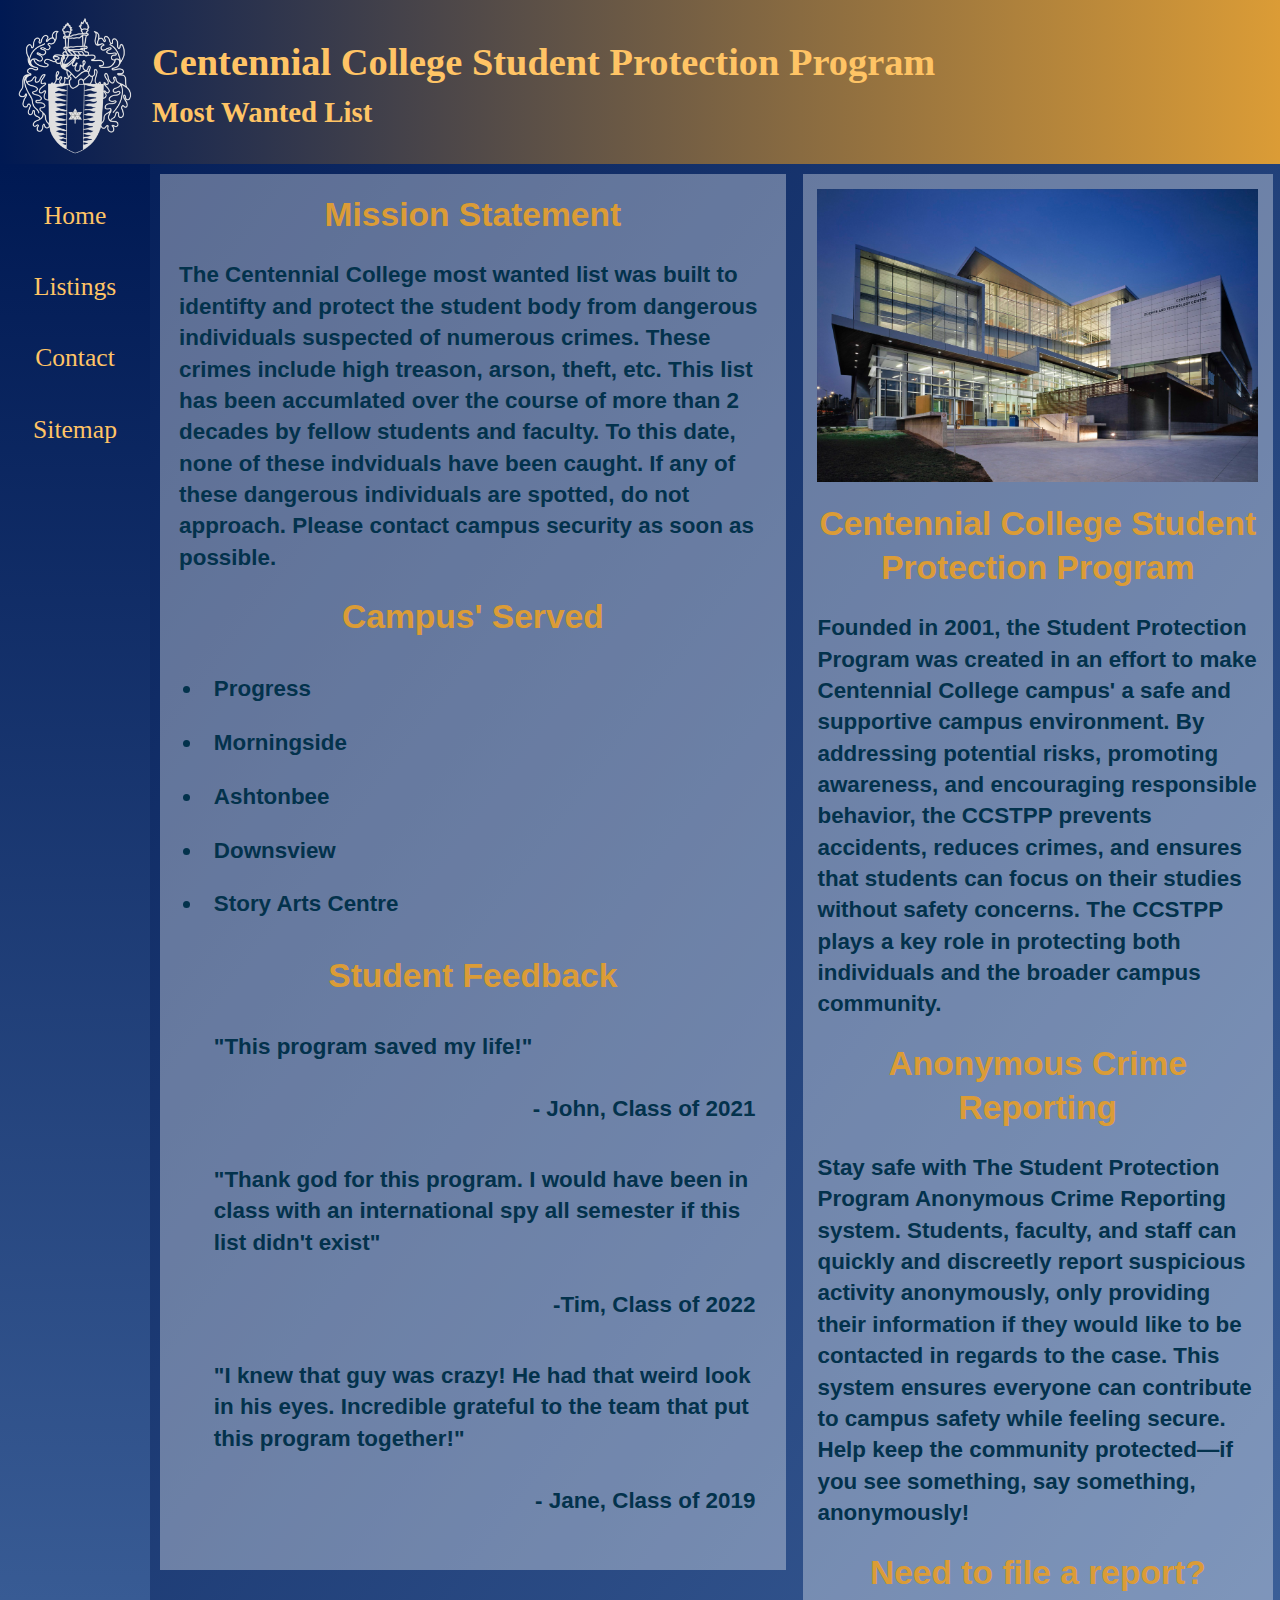
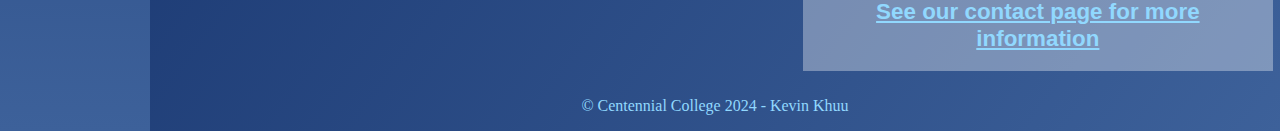
<file: index.html>
<!doctype html>
<html lang="en">
    <head>
        <title>CCSPP Home Page</title>
        <meta charset="utf-8">
        <link rel="stylesheet" href="style.css">
        <meta name="viewport" content="width=device-width, initial-scale=1.0">
        <link rel="icon" type="image/x-icon" href="images/favicon.ico">
    </head>

    <body>
        <header>
            <a href="index.html" class="titleFont">
                <img src="images/centenniallogo.png"  alt="Centennial college crest logo" class ="logo" width="152" height="154">
                <h1 class="titleFont">Centennial College Student Protection Program </h1>
                <h2 class="titleFont">Most Wanted List</h2> 
            </a>
        </header>
        
        <nav>
            <ol>
                <li> <a href="index.html" class="navLink">Home</a></li>
                <li><a href="listing.html" class="navLink">Listings</a></li>
                <li><a href="contact.html" class="navLink">Contact</a></li>
                <li><a href="sitemap.html" class="navLink">Sitemap</a></li>
            </ol>
        </nav>

        <main>
            <h2>Mission Statement</h2>
            <p>The Centennial College most wanted list was built to identifty and protect the student body from dangerous individuals suspected of numerous crimes. These crimes include high treason, arson, theft, etc. This list has been accumlated over the course of more than 2 decades by fellow students and faculty. To this date, none of these indviduals have been caught. If any of these dangerous individuals are spotted, do not approach. Please contact campus security as soon as possible.</p>

            <h2>Campus' Served</h2>
            <ul>
                <li>Progress</li>
                <li>Morningside</li>
                <li>Ashtonbee</li>
                <li>Downsview</li>
                <li>Story Arts Centre</li>
            </ul>

            <h2>Student Feedback</h2>
            <ul>
                <li class="removeBullet">"This program saved my life!"</li>
                <li class="removeBullet alignRight">- John, Class of 2021</li>
                <li class="removeBullet">"Thank god for this program. I would have been in class with an international spy all semester if this list didn't exist"</li>
                <li class="removeBullet alignRight">-Tim, Class of 2022</li>
                <li class="removeBullet">"I knew that guy was crazy! He had that weird look in his eyes. Incredible grateful to the team that put this program together!"</li>
                <li class="removeBullet alignRight"> - Jane, Class of 2019</li>
            </ul>
        </main>

        <aside>
            <img src="images/campusphoto.jpg" alt="centennial college morningside campus" width="673" height="438">
            <h2>Centennial College Student Protection Program</h2>
            <p>Founded in 2001, the Student Protection Program was created in an effort to make Centennial College campus' a safe and supportive campus environment. By addressing potential risks, promoting awareness, and encouraging responsible behavior, the CCSTPP prevents accidents, reduces crimes, and ensures that students can focus on their studies without safety concerns. The CCSTPP plays a key role in protecting both individuals and the broader campus community.</p>

            <h2>Anonymous Crime Reporting</h2>
            <p>Stay safe with The Student Protection Program Anonymous Crime Reporting system. Students, faculty, and staff can quickly and discreetly report suspicious activity anonymously, only providing their information if they would like to be contacted in regards to the case. This system ensures everyone can contribute to campus safety while feeling secure. Help keep the community protected—if you see something, say something, anonymously!</p>
            <h2>Need to file a report?</h2>
            <span>
                <a href="contact.html">See our contact page for more information</a>
            </span>
        </aside>

        <footer>
            &copy; Centennial College 2024 - Kevin Khuu
        </footer>
    </body>
</html>
</file>
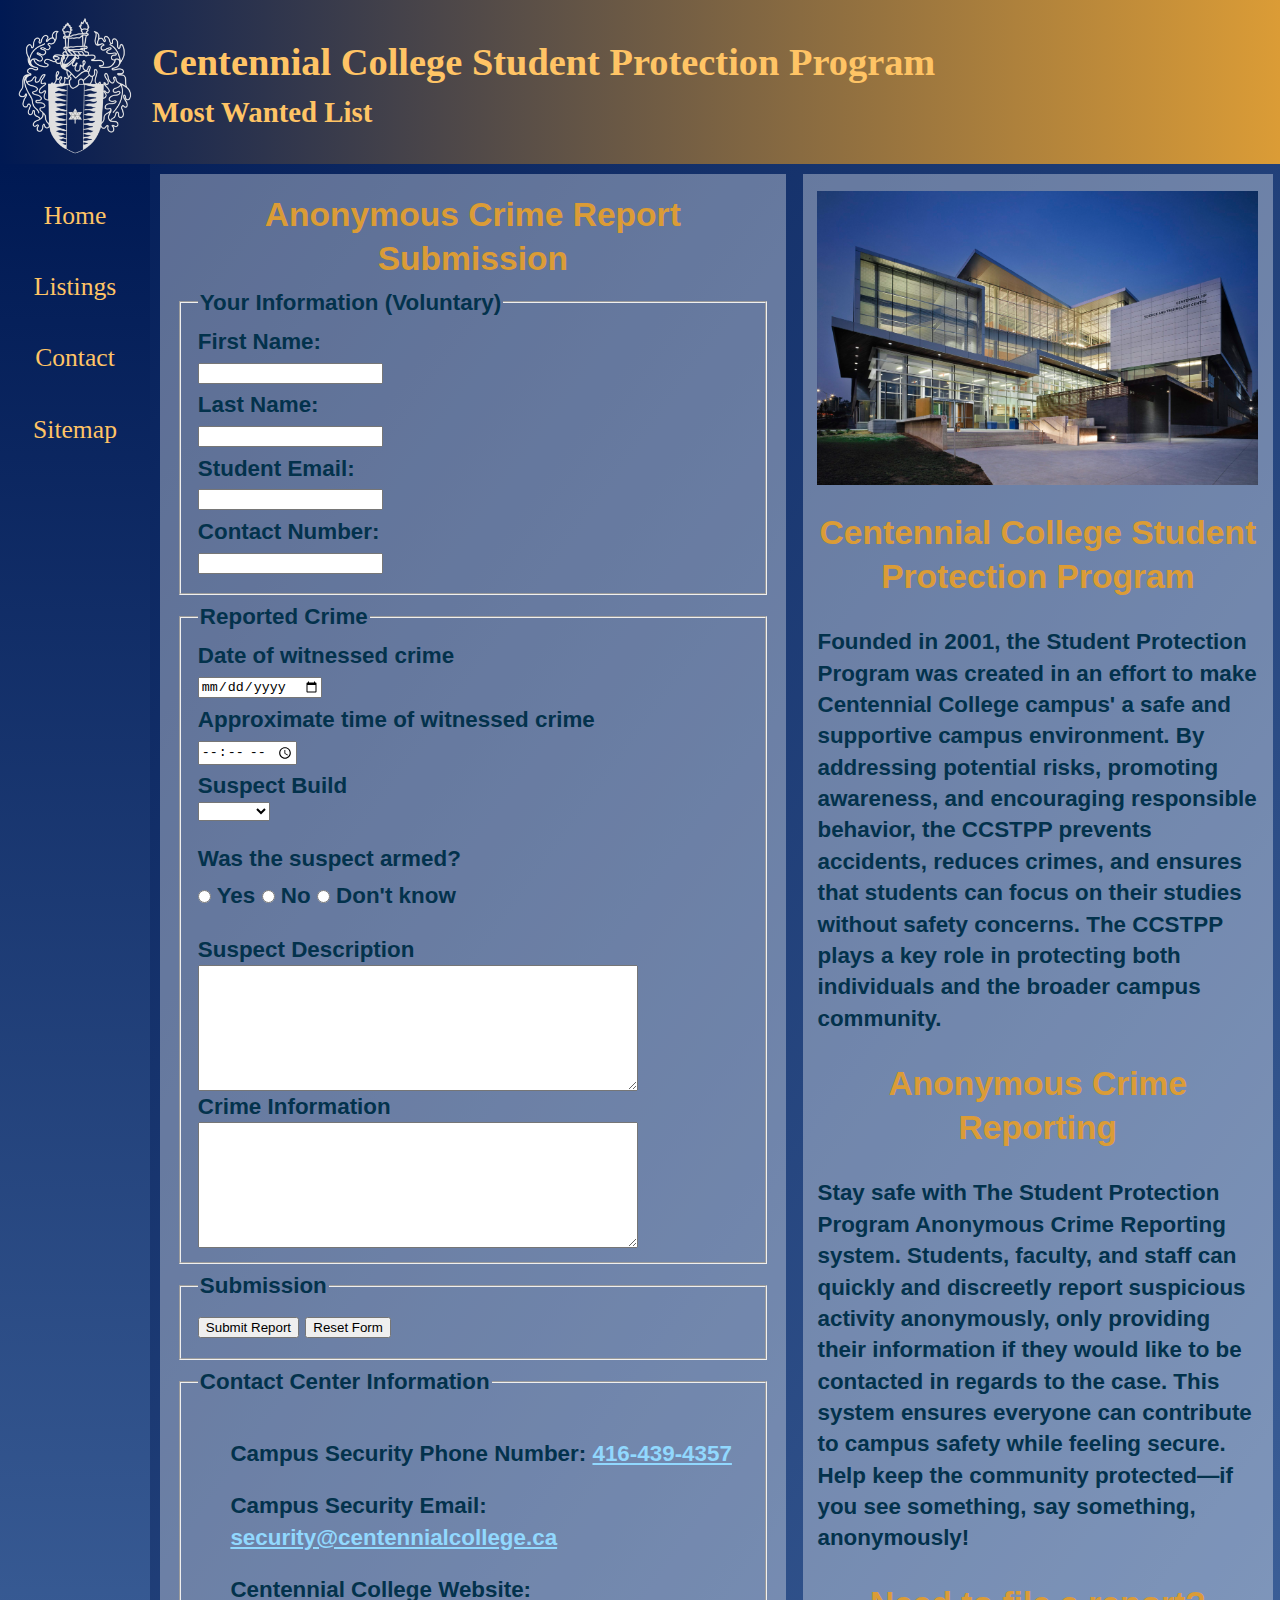
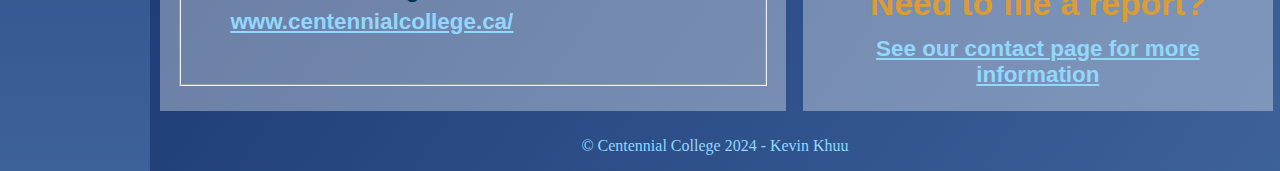
<file: contact.html>
<!doctype html>
<html lang="en">
    <head>
        <title>CCSPP: Contact Page</title>
        <meta charset="utf-8">
        <link rel="stylesheet" href="style.css">
        <meta name="viewport" content="width=device-width, initial-scale=1.0">
        <link rel="icon" type="image/x-icon" href="images/favicon.ico">
    </head>

    <body>
        <header>
            <a href="index.html" class="titleFont">
                <img src="images/centenniallogo.png"  alt="Centennial college crest logo" class ="logo" width="152" height="154">
                <h1 class="titleFont">Centennial College Student Protection Program </h1>
                <h2 class="titleFont">Most Wanted List</h2> 
            </a>
        </header>

        <nav>
            <ol>
                <li> <a href="index.html" class="navLink">Home</a></li>
                <li><a href="listing.html" class="navLink">Listings</a></li>
                <li><a href="contact.html" class="navLink">Contact</a></li>
                <li><a href="sitemap.html" class="navLink">Sitemap</a></li>
            </ol>
        </nav>

        <main class="mainContact">
            <form>
                <h2>Anonymous Crime Report Submission</h2>
                <fieldset>
                    <legend> Your Information (Voluntary) </legend>
                    <label for="fname">First Name: </label>
                    <input type="text" name="fname" id="fname" class="block">
                    <label for="lname" class="addLineHeight">Last Name: </label>
                    <input type="text" name="lname" id="lname" class="block">    
                    <label for="email" class="addLineHeight">Student Email: </label>
                    <input type="email" name="email" id="email" class="block">    
                    <label for="number" class="addLineHeight">Contact Number: </label>
                    <input type="tel" name="number" id="number" class="block">    
                </fieldset>

                <fieldset>
                    <legend> Reported Crime </legend>
                    <label for="crimeDate">Date of witnessed crime</label>
                    <input type="date" name="crimeDate" id="crimeDate" class="block">
                    <label for="crimeTime" class="addLineHeight">Approximate time of witnessed crime</label>
                    <input type="time" name="crimeTime" id="crimeTime" class="block">
                    <label for="build">Suspect Build</label>
                    <select name="build" id="build" class="block">
                        <option> </option>
                        <option>Athletic</option>
                        <option>Slim</option>
                        <option>Big</option>
                        <option>BIG BIG</option>
                    </select>
                    <p>Was the suspect armed?
                        <section class="block">
                        <input type="radio" name="armed" id="yes" value="yes">
                        <label for ="yes">Yes</label>
                        <input type="radio" name="armed" id="no" value="no">
                        <label for ="no">No</label>
                        <input type="radio" name="armed" id="unknown" value="unknown">
                        <label for ="unknown">Don't know</label>
                        </section>
                    </p>
                    <label for="suspect" class="addLineHeight block">Suspect Description</label>
                    <textarea id="suspect" name="suspect" rows="8" cols="200" class="block"></textarea>
                    <label for="crime" class="addLineHeight">Crime Information</label>
                    <textarea id="crime" name="crime" rows="8" cols="200" class="block"></textarea>
                </fieldset>
                
                <fieldset>
                    <legend>Submission</legend>
                    <input type="submit" id="submit" value="Submit Report">
                    <input type="reset" id="reset" value="Reset Form">
                </fieldset>

                <fieldset>
                    <legend>Contact Center Information</legend>
                    <ul class="removeBullet">
                        <li>Campus Security Phone Number: <a href="tel:4164394357" class="linkColor">416-439-4357</a></li>
                        <li>Campus Security Email: <a href="mailto:security@centennialcollege.ca" class="linkColor">security@centennialcollege.ca</a> </li>
                        <li>Centennial College Website: <a href="https://www.centennialcollege.ca/" class="linkColor">www.centennialcollege.ca/</a></li>
                    </ul>
                </fieldset>
            </form>
        </main>
        <aside>
            <img src="images/campusphoto.jpg" alt="centennial college morningside campus" width="673" height="438">
            <h2>Centennial College Student Protection Program</h2>
            <p>Founded in 2001, the Student Protection Program was created in an effort to make Centennial College campus' a safe and supportive campus environment. By addressing potential risks, promoting awareness, and encouraging responsible behavior, the CCSTPP prevents accidents, reduces crimes, and ensures that students can focus on their studies without safety concerns. The CCSTPP plays a key role in protecting both individuals and the broader campus community.</p>

            <h2>Anonymous Crime Reporting</h2>
            <p>Stay safe with The Student Protection Program Anonymous Crime Reporting system. Students, faculty, and staff can quickly and discreetly report suspicious activity anonymously, only providing their information if they would like to be contacted in regards to the case. This system ensures everyone can contribute to campus safety while feeling secure. Help keep the community protected—if you see something, say something, anonymously!</p>
            <h2>Need to file a report?</h2>
            <span>
                <a href="contact.html">See our contact page for more information</a>
            </span>
        </aside>
        <footer>
            &copy; Centennial College 2024 - Kevin Khuu
        </footer>
    </body>
</html>
</file>
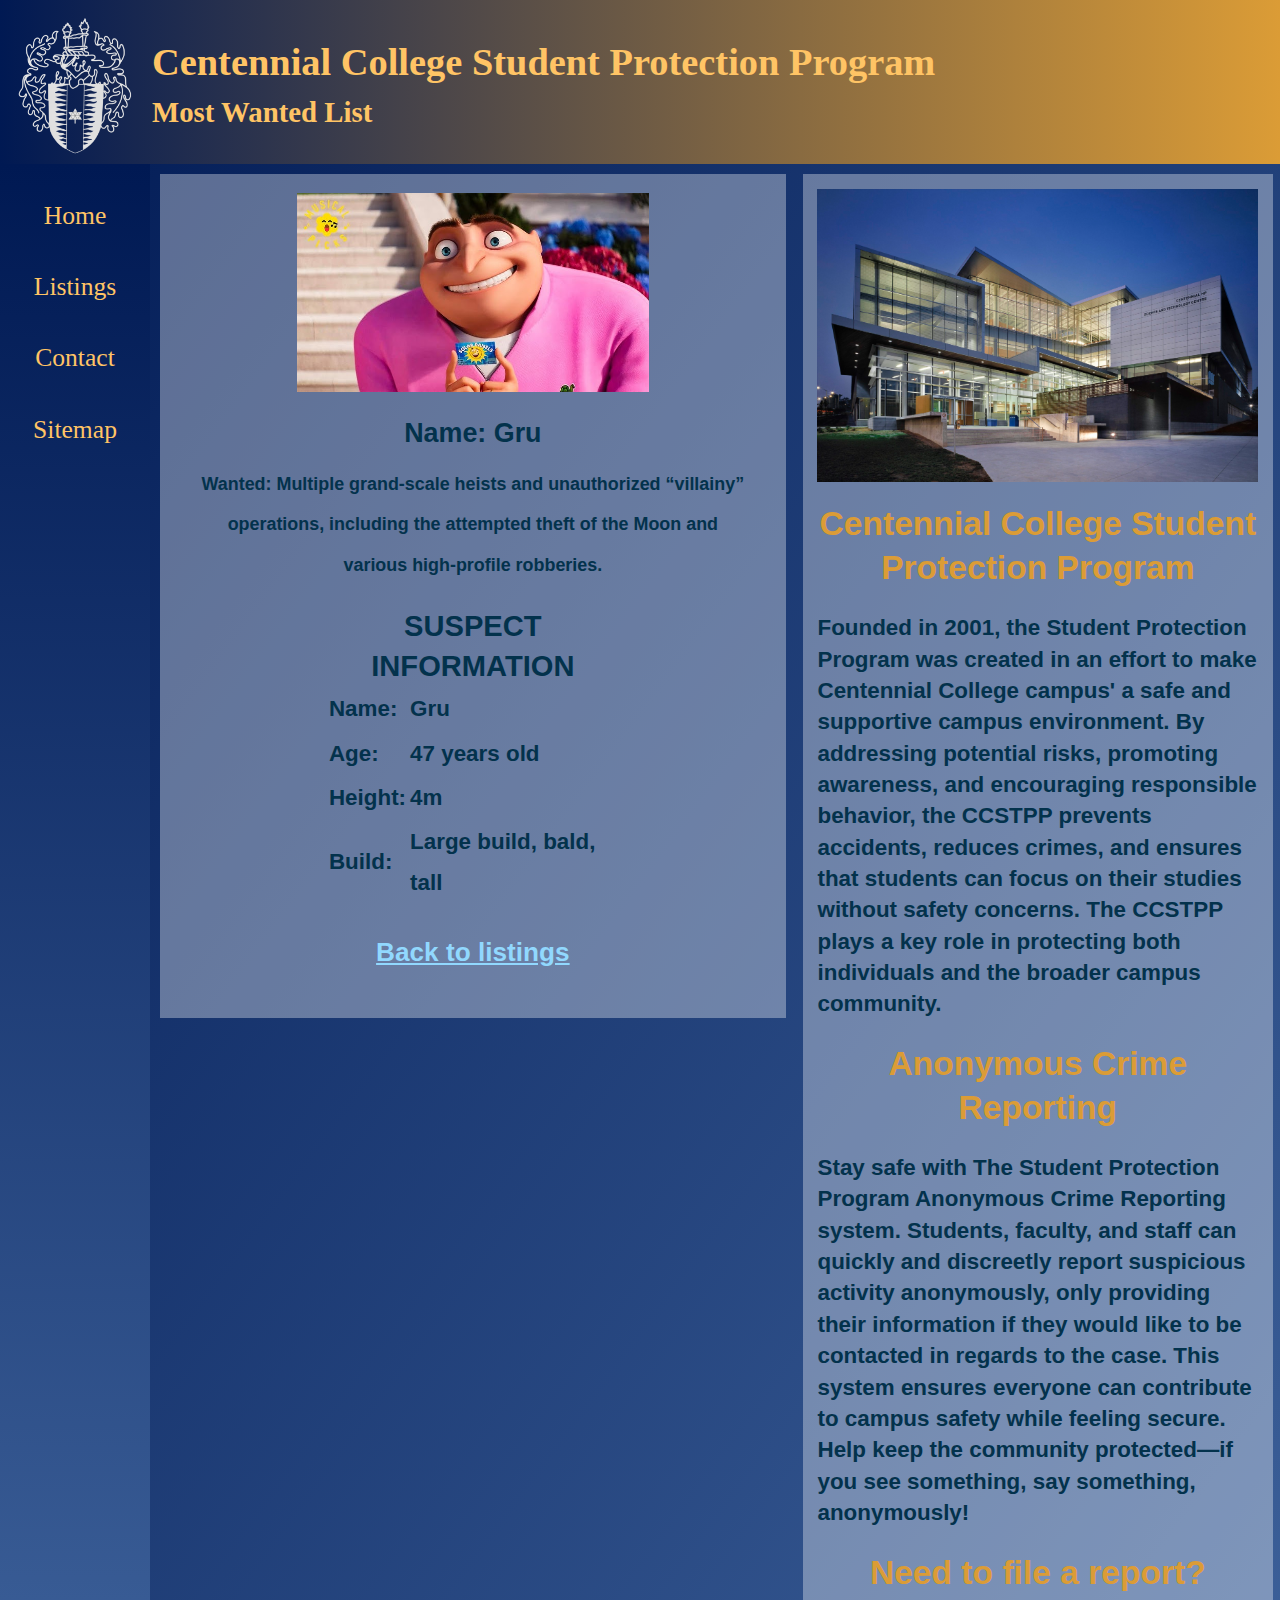
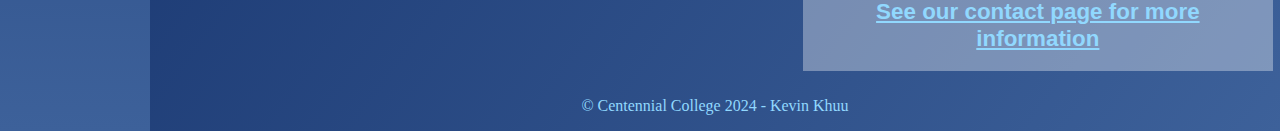
<file: list1.html>
<!doctype html>
    <html lang="en">

    <head>
        <title>CCSPP: Gru</title>
        <meta charset="utf-8">
        <link rel="stylesheet" href="style.css">
        <meta name="viewport" content="width=device-width, initial-scale=1.0">
        <link rel="icon" type="image/x-icon" href="images/favicon.ico">
    </head>

    <body>
        <header>
            <a href="index.html" class="titleFont">
                <img src="images/centenniallogo.png"  alt="Centennial college crest logo" class ="logo" width="152" height="154">
                <h1 class="titleFont">Centennial College Student Protection Program </h1>
                <h2 class="titleFont">Most Wanted List</h2> 
            </a>
        </header>

        <nav>
            <ol>
                <li> <a href="index.html" class="navLink">Home</a></li>
                <li><a href="listing.html" class="navLink">Listings</a></li>
                <li><a href="contact.html" class="navLink">Contact</a></li>
                <li><a href="sitemap.html" class="navLink">Sitemap</a></li>
            </ol>
        </nav>

        <main id="mainListing">
            <a><img src="images/Gru.jpg" width="400" height="400" class="profileImg imageFlex"  alt="Gru Picture"> </a>
            <h3 class="profileTitle">Name: Gru</h3>
            <p class="profileDescription">Wanted: Multiple grand-scale heists and unauthorized “villainy” operations, including the attempted theft of the Moon and various high-profile robberies.
            </p>
            <table>
                <caption>SUSPECT INFORMATION</caption>
                <tr>
                    <td>Name:</td>
                    <td>Gru</td>
                </tr>
                <tr>
                    <td>Age:</td>
                    <td>47 years old</td>
                </tr>
                <tr>
                    <td>Height:</td>
                    <td>4m</td>
                </tr>
                <tr>
                    <td>Build:</td>
                    <td>Large build, bald, tall</td>
                </tr>
            </table>
            <a href="listing.html" class="linkColor"><h3>Back to listings</h3></a>
        </main>
        <aside>
            <img src="images/campusphoto.jpg" alt="centennial college morningside campus" width="673" height="438">
            <h2>Centennial College Student Protection Program</h2>
            <p>Founded in 2001, the Student Protection Program was created in an effort to make Centennial College campus' a safe and supportive campus environment. By addressing potential risks, promoting awareness, and encouraging responsible behavior, the CCSTPP prevents accidents, reduces crimes, and ensures that students can focus on their studies without safety concerns. The CCSTPP plays a key role in protecting both individuals and the broader campus community.</p>

            <h2>Anonymous Crime Reporting</h2>
            <p>Stay safe with The Student Protection Program Anonymous Crime Reporting system. Students, faculty, and staff can quickly and discreetly report suspicious activity anonymously, only providing their information if they would like to be contacted in regards to the case. This system ensures everyone can contribute to campus safety while feeling secure. Help keep the community protected—if you see something, say something, anonymously!</p>
            <h2>Need to file a report?</h2>
            <span>
                <a href="contact.html">See our contact page for more information</a>
            </span>
        </aside>
        <footer>
            &copy; Centennial College 2024 - Kevin Khuu
        </footer>
    </body>
</html>
</file>
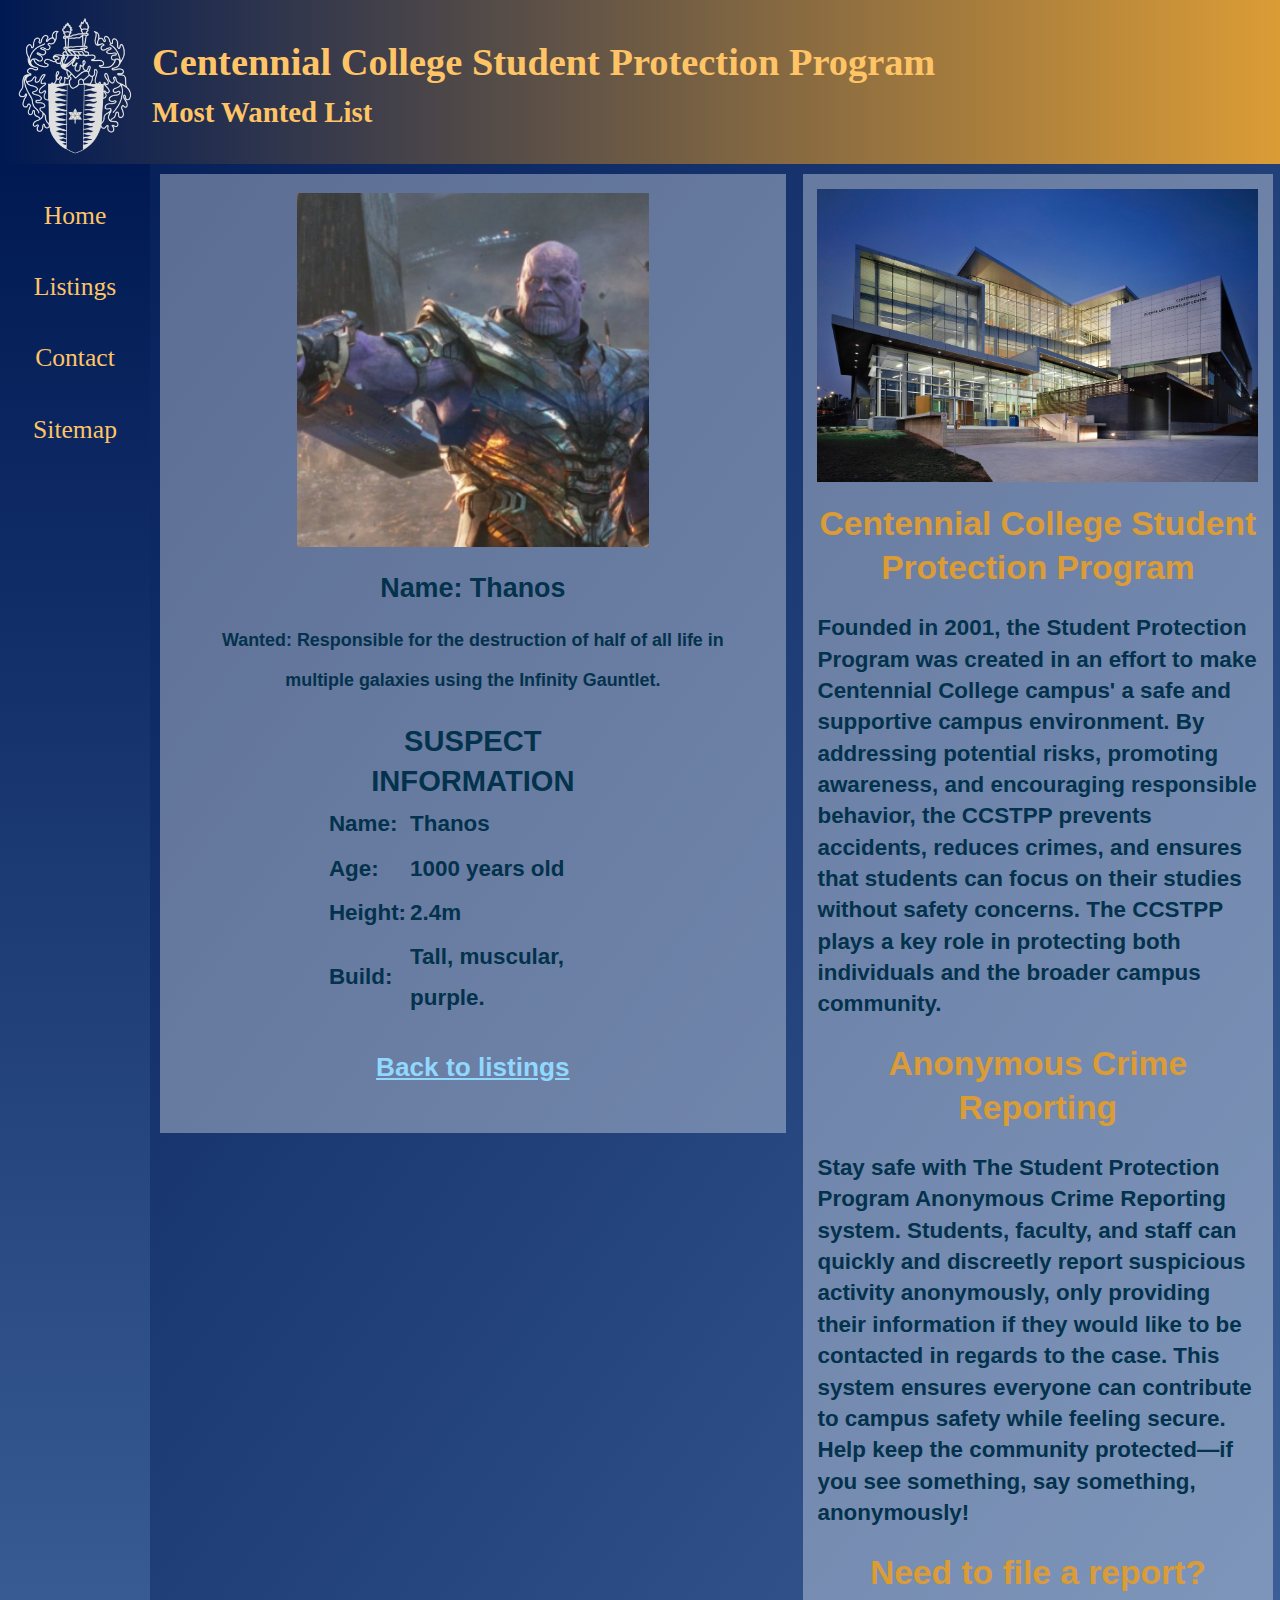
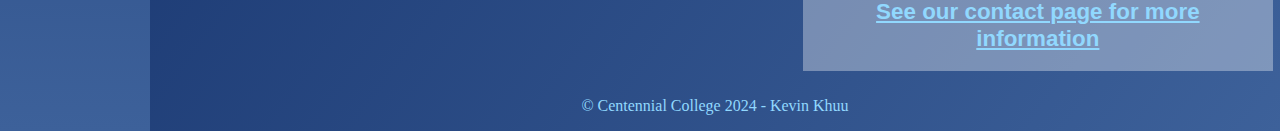
<file: list2.html>
<!doctype html>
<html lang="en">
    <head>
        <title>CCSPP: Thanos</title>
        <meta charset="utf-8">
        <link rel="stylesheet" href="style.css">
        <meta name="viewport" content="width=device-width, initial-scale=1.0">
        <link rel="icon" type="image/x-icon" href="images/favicon.ico">
    </head>

    <body>
        <header>
            <a href="index.html" class="titleFont">
                <img src="images/centenniallogo.png"  alt="Centennial college crest logo" class ="logo" width="152" height="154">
                <h1 class="titleFont">Centennial College Student Protection Program </h1>
                <h2 class="titleFont">Most Wanted List</h2> 
            </a>
        </header>

        <nav>
            <ol>
                <li> <a href="index.html" class="navLink">Home</a></li>
                <li><a href="listing.html" class="navLink">Listings</a></li>
                <li><a href="contact.html" class="navLink">Contact</a></li>
                <li><a href="sitemap.html" class="navLink">Sitemap</a></li>
            </ol>
        </nav>

        <main id="mainListing">
            <a href="list3.html"><img src="images/Thanos.png" width="500" height="500" class="profileImg imageFlex" alt="Marvel Thanos Picture"> </a>
            <h3 class="profileTitle">Name: Thanos</h3>
            <p class="profileDescription">Wanted: Responsible for the destruction of half of all life in multiple galaxies using the Infinity Gauntlet.
            </p>
            <table>
                <caption>SUSPECT INFORMATION</caption>
                <tr>
                    <td>Name:</td>
                    <td>Thanos</td>
                </tr>
                <tr>
                    <td>Age:</td>
                    <td>1000 years old</td>
                </tr>
                <tr>
                    <td>Height:</td>
                    <td>2.4m</td>
                </tr>
                <tr>
                    <td>Build:</td>
                    <td>Tall, muscular, purple.</td>
                </tr>
            </table>
            <a href="listing.html" class="linkColor"><h3>Back to listings</h3></a>
        </main>
        <aside>
            <img src="images/campusphoto.jpg" alt="centennial college morningside campus" width="673" height="438">
            <h2>Centennial College Student Protection Program</h2>
            <p>Founded in 2001, the Student Protection Program was created in an effort to make Centennial College campus' a safe and supportive campus environment. By addressing potential risks, promoting awareness, and encouraging responsible behavior, the CCSTPP prevents accidents, reduces crimes, and ensures that students can focus on their studies without safety concerns. The CCSTPP plays a key role in protecting both individuals and the broader campus community.</p>

            <h2>Anonymous Crime Reporting</h2>
            <p>Stay safe with The Student Protection Program Anonymous Crime Reporting system. Students, faculty, and staff can quickly and discreetly report suspicious activity anonymously, only providing their information if they would like to be contacted in regards to the case. This system ensures everyone can contribute to campus safety while feeling secure. Help keep the community protected—if you see something, say something, anonymously!</p>
            <h2>Need to file a report?</h2>
            <span>
                <a href="contact.html">See our contact page for more information</a>
            </span>
        </aside>
        <footer>
            &copy; Centennial College 2024 - Kevin Khuu
        </footer>
    </body>
</html>
</file>
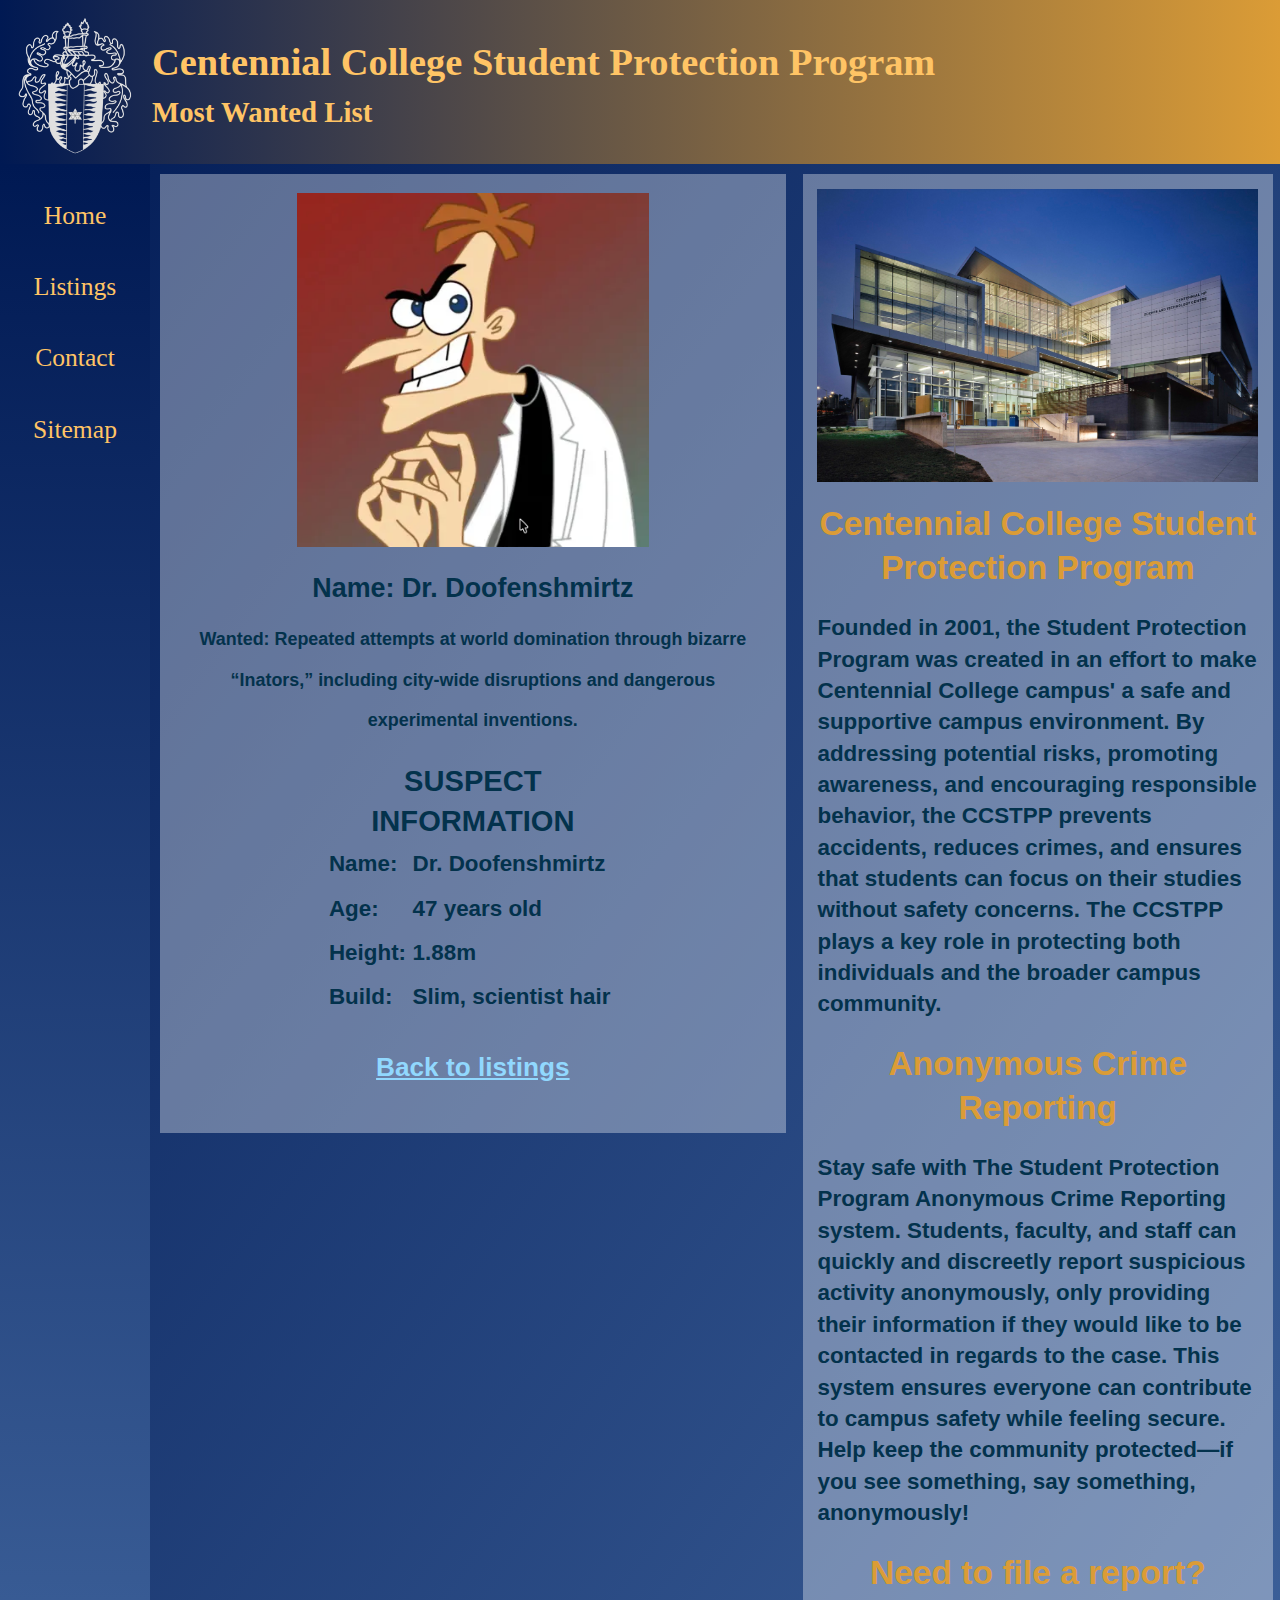
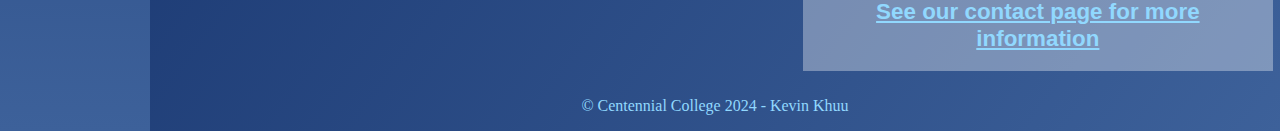
<file: list3.html>
<!doctype html>
<html lang="en">
    <head>
        <title>CCSPP: Dr. Doofenshmirtz</title>
        <meta charset="utf-8">
        <link rel="stylesheet" href="style.css">
        <meta name="viewport" content="width=device-width, initial-scale=1.0">
        <link rel="icon" type="image/x-icon" href="images/favicon.ico">
    </head>

    <body>
        <header>
            <a href="index.html" class="titleFont">
                <img src="images/centenniallogo.png"  alt="Centennial college crest logo" class ="logo" width="152" height="154">
                <h1 class="titleFont">Centennial College Student Protection Program </h1>
                <h2 class="titleFont">Most Wanted List</h2> 
             </a>
        </header>

        <nav>
            <ol>
                <li> <a href="index.html" class="navLink">Home</a></li>
                <li><a href="listing.html" class="navLink">Listings</a></li>
                <li><a href="contact.html" class="navLink">Contact</a></li>
                <li><a href="sitemap.html" class="navLink">Sitemap</a></li>
            </ol>
        </nav>

        <main id="mainListing">
            <a href="list3.html"><img src="images/Drd.png" width="500" height="500" class="profileImg imageFlex" alt="Dr. Doofenshmirtz Picture"> </a>
            <h3 class="profileTitle">Name: Dr. Doofenshmirtz</h3>
            <p class="profileDescription">Wanted: Repeated attempts at world domination through bizarre “Inators,” including city-wide disruptions and dangerous experimental inventions.
            </p>

            <table>
                <caption>SUSPECT INFORMATION</caption>
                <tr>
                    <td>Name:</td>
                    <td>Dr. Doofenshmirtz</td>
                </tr>
                <tr>
                    <td>Age:</td>
                    <td>47 years old</td>
                </tr>
                <tr>
                    <td>Height:</td>
                    <td>1.88m</td>
                </tr>
                <tr>
                    <td>Build:</td>
                    <td>Slim, scientist hair</td>
                </tr>
            </table>
            <a href="listing.html" class="linkColor"><h3>Back to listings</h3></a>
        </main>
        <aside>
            <img src="images/campusphoto.jpg" alt="centennial college morningside campus" width="673" height="438">
            <h2>Centennial College Student Protection Program</h2>
            <p>Founded in 2001, the Student Protection Program was created in an effort to make Centennial College campus' a safe and supportive campus environment. By addressing potential risks, promoting awareness, and encouraging responsible behavior, the CCSTPP prevents accidents, reduces crimes, and ensures that students can focus on their studies without safety concerns. The CCSTPP plays a key role in protecting both individuals and the broader campus community.</p>

            <h2>Anonymous Crime Reporting</h2>
            <p>Stay safe with The Student Protection Program Anonymous Crime Reporting system. Students, faculty, and staff can quickly and discreetly report suspicious activity anonymously, only providing their information if they would like to be contacted in regards to the case. This system ensures everyone can contribute to campus safety while feeling secure. Help keep the community protected—if you see something, say something, anonymously!</p>
            <h2>Need to file a report?</h2>
            <span>
                <a href="contact.html">See our contact page for more information</a>
            </span>
        </aside>
        <footer>
            &copy; Centennial College 2024 - Kevin Khuu
        </footer>
    </body>
</html>
</file>
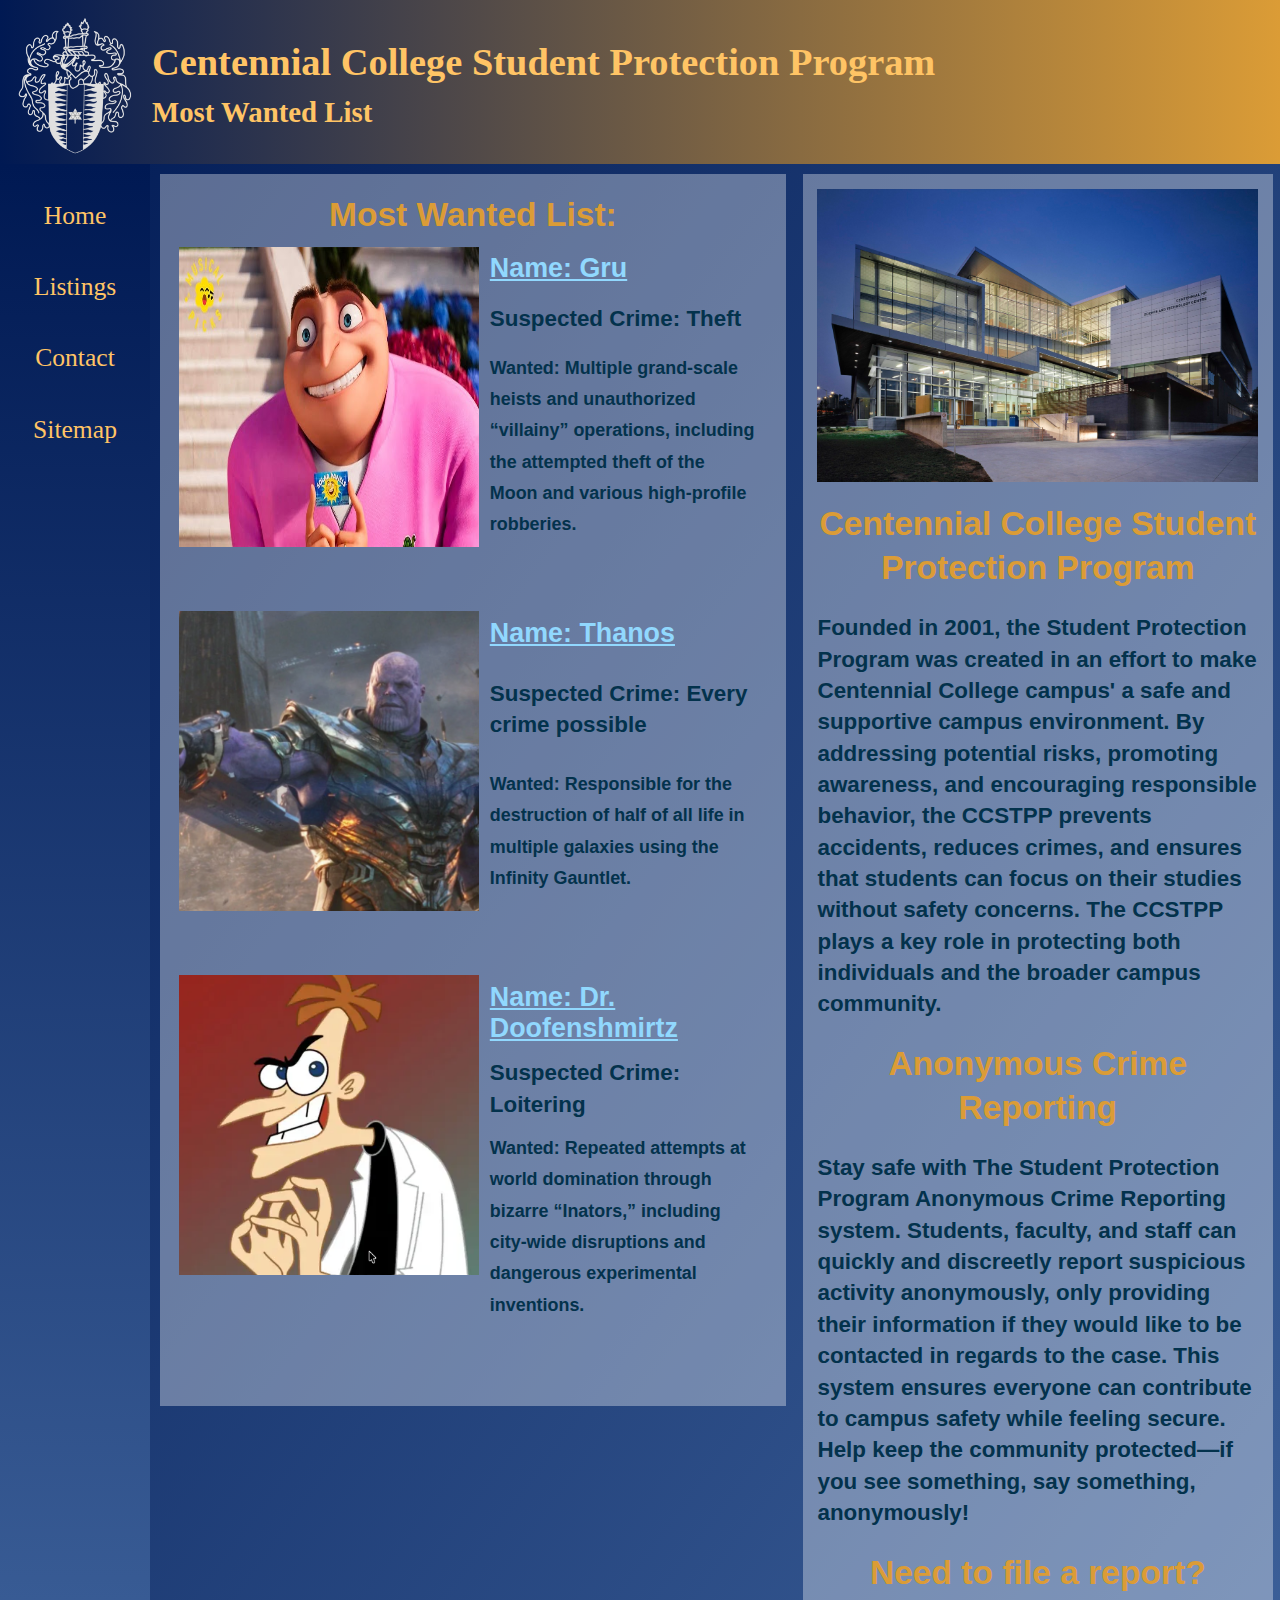
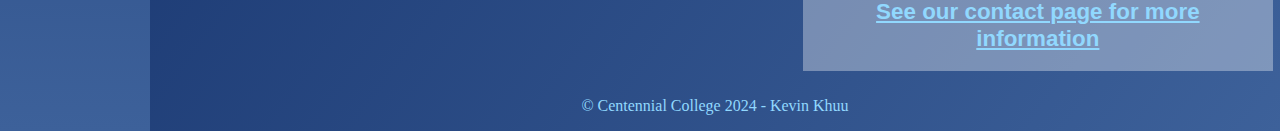
<file: listing.html>
<!doctype html>
<html lang="en">
    <head>
    <title>CCSPP Most Wanted List</title>
    <meta charset="utf-8">
    <link rel="stylesheet" href="style.css">
    <meta name="viewport" content="width=device-width, initial-scale=1.0">
    <link rel="icon" type="image/x-icon" href="images/favicon.ico">
    </head>

    <body>
        <header>
            <a href="index.html" class="titleFont">
                <img src="images/centenniallogo.png"  alt="Centennial college crest logo" class ="logo" width="152" height="154">
                <h1 class="titleFont">Centennial College Student Protection Program </h1>
                <h2 class="titleFont">Most Wanted List</h2> 
             </a>
        </header>

        <nav>
            <ol>
                <li> <a href="index.html" class="navLink">Home</a></li>
                <li><a href="listing.html" class="navLink">Listings</a></li>
                <li><a href="contact.html" class="navLink">Contact</a></li>
                <li><a href="sitemap.html" class="navLink">Sitemap</a></li>
            </ol>
        </nav>

        <main class="mainListing">
            <h2>Most Wanted List:</h2>
            <div>
                <a href="list1.html"><img src="images/Gru.jpg" width="300" height="300" class="profileImg" alt="Gru Picture"> </a>
                <a href="list1.html" class="profileTitle">Name: Gru</a>
                <p class="profileSubtitle">Suspected Crime: Theft</p>
                <p class="profileDescription">Wanted: Multiple grand-scale heists and unauthorized “villainy” operations, including the attempted theft of the Moon and various high-profile robberies.</p>
            </div>

            <div>
                <a href="list2.html"><img src="images/Thanos.png" width="300" height="300" class="profileImg" alt="Marvel Thanos Picture"> </a>
                <a href="list2.html" class="profileTitle">Name: Thanos</a>
                <p class="profileSubtitle">Suspected Crime: Every crime possible</p>
                <p class="profileDescription">Wanted: Responsible for the destruction of half of all life in multiple galaxies using the Infinity Gauntlet.</p>
            </div>

            <div>
                <a href="list3.html"><img src="images/Drd.png" width="300" height="300" class="profileImg" alt="Dr. Doofenshmirtz Picture"> </a>
                <a href="list3.html" class="profileTitle">Name: Dr. Doofenshmirtz</a>
                <p class="profileSubtitle">Suspected Crime: Loitering</p>
                <p class="profileDescription">Wanted: Repeated attempts at world domination through bizarre “Inators,” including city-wide disruptions and dangerous experimental inventions.</p>
            </div>
        </main>
        <aside>
            <img src="images/campusphoto.jpg" alt="centennial college morningside campus" width="673" height="438">
            <h2>Centennial College Student Protection Program</h2>
            <p>Founded in 2001, the Student Protection Program was created in an effort to make Centennial College campus' a safe and supportive campus environment. By addressing potential risks, promoting awareness, and encouraging responsible behavior, the CCSTPP prevents accidents, reduces crimes, and ensures that students can focus on their studies without safety concerns. The CCSTPP plays a key role in protecting both individuals and the broader campus community.</p>

            <h2>Anonymous Crime Reporting</h2>
            <p>Stay safe with The Student Protection Program Anonymous Crime Reporting system. Students, faculty, and staff can quickly and discreetly report suspicious activity anonymously, only providing their information if they would like to be contacted in regards to the case. This system ensures everyone can contribute to campus safety while feeling secure. Help keep the community protected—if you see something, say something, anonymously!</p>
            <h2>Need to file a report?</h2>
            <span>
                <a href="contact.html">See our contact page for more information</a>
            </span>
        </aside>

        <footer>
            &copy; Centennial College 2024 - Kevin Khuu
        </footer>
    </body>
</html>
</file>
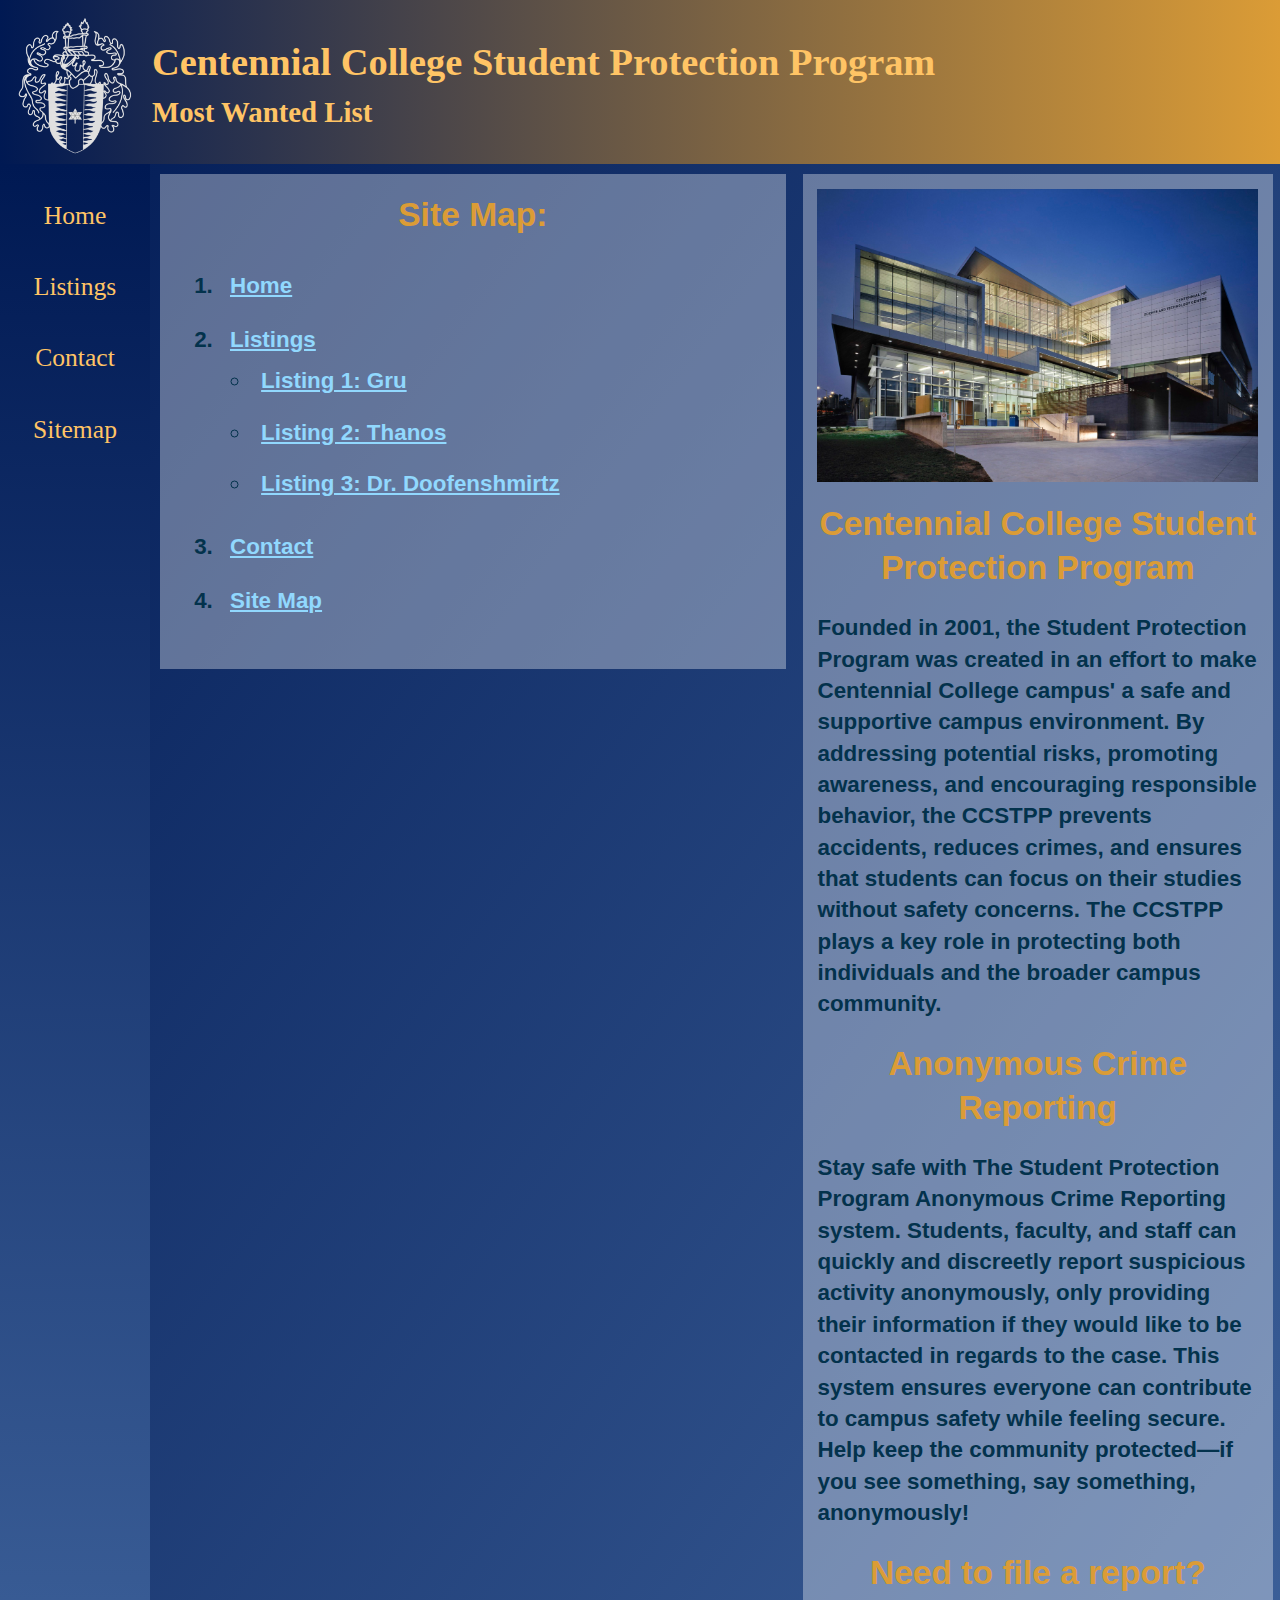
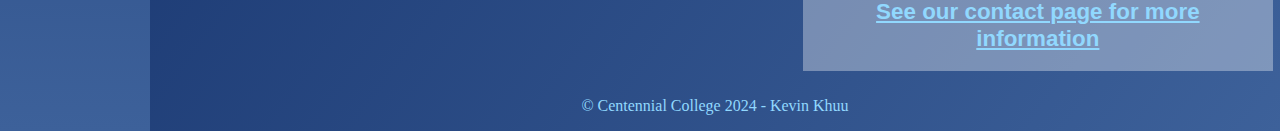
<file: sitemap.html>
<!doctype html>
<html lang="en">
    <head>
        <title>CCSPP Sitemap</title>
        <meta charset="utf-8">
        <link rel="stylesheet" href="style.css">
        <meta name="viewport" content="width=device-width, initial-scale=1.0">
        <link rel="icon" type="image/x-icon" href="images/favicon.ico">
    </head>

    <body>
        <header>
            <a href="index.html" class="titleFont">
                <img src="images/centenniallogo.png"  alt="Centennial college crest logo" class ="logo" width="152" height="154">
                <h1 class="titleFont">Centennial College Student Protection Program </h1>
                <h2 class="titleFont">Most Wanted List</h2> 
            </a>
        </header>

        <nav>
            <ol>
                <li> <a href="index.html" class="navLink">Home</a></li>
                <li><a href="listing.html" class="navLink">Listings</a></li>
                <li><a href="contact.html" class="navLink">Contact</a></li>
                <li><a href="sitemap.html" class="navLink">Sitemap</a></li>
            </ol>
        </nav>

        <main>
            <h2>Site Map:</h2>
            <ol>
                <li><a href="index.html" class="linkColor">Home</a></li>
                <li><a href="listing.html" class="linkColor">Listings</a>
                    <ul>
                        <li><a href="list1.html" class="linkColor">Listing 1: Gru</a></li>
                        <li><a href="list2.html" class="linkColor">Listing 2: Thanos</a></li>
                        <li><a href="list3.html" class="linkColor">Listing 3: Dr. Doofenshmirtz</a></li>
                    </ul>
                </li>
                <li><a href="contact.html" class="linkColor">Contact</a></li>
                <li><a href="sitemap.html" class="linkColor">Site Map</a></li>
            </ol>
            
        </main>
        <aside>
            <img src="images/campusphoto.jpg" alt="centennial college morningside campus" width="673" height="438">
            <h2>Centennial College Student Protection Program</h2>
            <p>Founded in 2001, the Student Protection Program was created in an effort to make Centennial College campus' a safe and supportive campus environment. By addressing potential risks, promoting awareness, and encouraging responsible behavior, the CCSTPP prevents accidents, reduces crimes, and ensures that students can focus on their studies without safety concerns. The CCSTPP plays a key role in protecting both individuals and the broader campus community.</p>

            <h2>Anonymous Crime Reporting</h2>
            <p>Stay safe with The Student Protection Program Anonymous Crime Reporting system. Students, faculty, and staff can quickly and discreetly report suspicious activity anonymously, only providing their information if they would like to be contacted in regards to the case. This system ensures everyone can contribute to campus safety while feeling secure. Help keep the community protected—if you see something, say something, anonymously!</p>
            <h2>Need to file a report?</h2>
            <span>
                <a href="contact.html">See our contact page for more information</a>
            </span>
        </aside>
        <footer>
            &copy; Centennial College 2024 - Kevin Khuu
        </footer>
    </body>
</html>
</file>
<file: style.css>
*{
    box-sizing: border-box;
}
/* Universal styling */
.removeBullet{
    list-style-type: none;
}
.titleFont{
    color:#FFC465;
    text-decoration: none;
    font-family: cursive;
}
.titleFont:link {
    color:#FFC465;
}
.titleFont:visited {
    color:#FFC465;
}
.titleFont:hover {
    color:#FFC465;
}
.titleFont:focus {
    color:#FFC465;
}
.titleFont:active {
    color:#FFC465;
}
.navLink{
    color:#FFC465;
    text-decoration: none;
    font-family: cursive;
}
.navLink:link{
    color:#FFC465;
}
.navLink:visited{
    color:#FFC465;
}
.navLink:hover{
    color: #D6D6D6;
}
.navLink:focus{
    color: #D6D6D6;
}
.navLink:active{
    color: #D6D6D6;
}
.linkColor:link{
    color:#91D8FE;
}
.linkColor:visited{
    color:#91D8FE;
}
.linkColor:hover{
    color:#F1F1F1;
}
.linkColor:focus{
    color:#F1F1F1;
}
.linkColor:active{
    color:#F1F1F1;
}
.centerText{
    text-align: center;
}
main ul{
    padding-left:4%;
}
body{
    background-image: linear-gradient(to bottom right, #001953, #3d619a);
}
header{
    display:flex;
    background-image:linear-gradient(to right,#001953, #DB9C36);
    font-size: 0.6em;
}
header h1{
    margin-top:30px;
}
header img{
    float:left;
}
nav{
    background-image:linear-gradient(#001953, #3d619a);
    margin-top:-20px;
}
nav ol{
    list-style-type: none;
    text-align: center;
    margin-left:-40px;
}
nav li{
    padding: 10px 0px;
    border-top: 1px #FFFFFF solid;
    border-bottom: 1px #FFFFFF solid;
    color:#FAFAFE;
}
h2{
    line-height: 1.3em;
    margin: 0px auto;;
}
footer{
    padding: 1em 0px;
    text-align: center;
    color:#91D8FE;
}
span h2{
    color:#03324C;
}
span a:link {
    color:#91D8FE;
}
span a:visited {
    color:#91D8FE;
}
span a:hover {
    color:#f1f1f1;
}
span a:focus {
    color:#f1f1f1;
}
span a:active {
    color:#f1f1f1;
}
span{
    display:block;
    text-align: center;
    line-height: 50%;
    margin: 1%;
}

/* home page styling */
.alignRight{
    text-align: right;
    margin-top: 1.5%;
    margin-bottom: 3%;
}
main, aside{
    padding: 3%;
    color:#03324C;
    font-weight: bold;
    font-size:1.4em;
    background-color:#ffffff58;
    margin: 20px auto;
    line-height:1.4em;
    font-family: sans-serif;
    width:97%;
}
main h2, aside h2{
    color:#DB9C36;
    text-align: center;
}
aside img{
    width: 100%;
    height: auto;
    margin:0px auto 20px;
    padding: 0px;
    text-align: center;
}

/* Listing Page classes */
#mainListing{
    text-align:center;
    line-height:1.8em;
}
.imageFlex{
    width: 60%;
    height:auto;
    padding:0px;
}

div a{
    color:#91D8FE;
    font-size: 1.4em;;
}
div a:link{
    color:#91D8FE;
}
div a:visited{
    color:#91D8FE;
}
div a:hover{
    color: #F1F1F1;
}
div a:focus{
    color: #F1F1F1;
}
div a:active{
    color: #F1F1F1;
}
table{
    margin:3% auto;
    text-align: left;
    width: 50%;
}
caption{
    font-size: 1.3em;
}
div:first-of-type{
    margin: 10px auto auto auto;
}
div a{
    margin: auto;
}
div p{
    text-align: center;
}
/* contact page styling */
.block{
    display:block;
}
#mainContact{
    padding:0px 3%;
    line-height: 1.6em;
}
fieldset{
    margin: 1% auto;
}
fieldset p{
    margin-bottom: 1%;
}
textarea{
    width: 80%;
}
input{
    margin:1% 0px;
}
/* sitemap styling */
#sitemap{
    padding:10%;
    line-height: 1em;
}
main li{
    padding:2%;
}

/* Tablet view*/
@media only screen and (min-width:680px){
body{
    display:grid;
    grid-template-areas: 
    "header header" 
    "nav nav" 
    "main aside" 
    "footer footer";
}
header{
    grid-area:header;
    font-size: 0.8em;
}
header h1{
    margin-top: 20px;
    margin-bottom: 5px;
}
nav{
    grid-area:nav;
    margin:0;
}
nav ol{
    display: flex;
    flex-flow: row wrap;
    justify-content: space-around;
}
nav li{
    border: none;
    font-size: 1.2em;
}
main{
    grid-area:main;
    margin: 10px auto;
}
aside{
    display: flex;
    grid-area: aside;
    flex-flow: column wrap;
    justify-content: space-around;
    margin: 10px auto;
}
footer{
    grid-area:footer;
}
}
span a{
    line-height: 1.2em;
}
div{
    margin: 10% auto;
    display:grid;
    grid-template-areas: 
    "image"
    "subtitle"
    "description";
    padding: 1% auto;
}

/* Desktop view */
@media only screen and (min-width:1024px){
    .titleFont{
        padding-top: 10px;
    }
    main{
        max-height: fit-content;
    }
    header h1, header h2{
        display:inline-block;
        width:70%;
        margin: 0px;
    }
    header h1{
        margin-top: 20px;
    }
    body{
        grid-template-columns: 150px 2fr 1.5fr;
        grid-template-areas: 
        "header header header" 
        "nav main aside" 
        "nav footer footer";
        margin: auto;
    }
    header{
        grid-area: header;
        font-size:1.2em;
    }
    nav{
        grid-area: nav;
    }
    main{
        grid-area:main;
    }
    aside{
        grid-area:aside;
    }
    footer{
        grid-area:footer;
    }
    nav ol{
        display: block;
    }
    nav li{
        display:block;
        line-height: 200%;
        font-size: 1.6em;
    }
    div{
        margin: 10% auto;
        display:grid;
        grid-template-areas: 
        "image title"
        "image subtitle"
        "image description";
        grid-template-columns: 0.1fr 1.5fr;
        padding: 2% auto;
    }
    div a{
        grid-area:image;
        margin:0;
    }
    div p{
        text-align: left;
    }
    .profileTitle{
        grid-area:title;
        margin:5px;
        padding:0.5% 2%;
        font-size: 1.2em;
    }
    .profileSubtitle{
        grid-area:subtitle;
        margin:5px;
        padding:0.5% 2%;
        font-size: 1em;
    }
    .profileDescription{
        grid-area:description;
        margin:5px;
        padding:0.5% 2%;
        font-size: 0.8em;
    }
}
</file>
